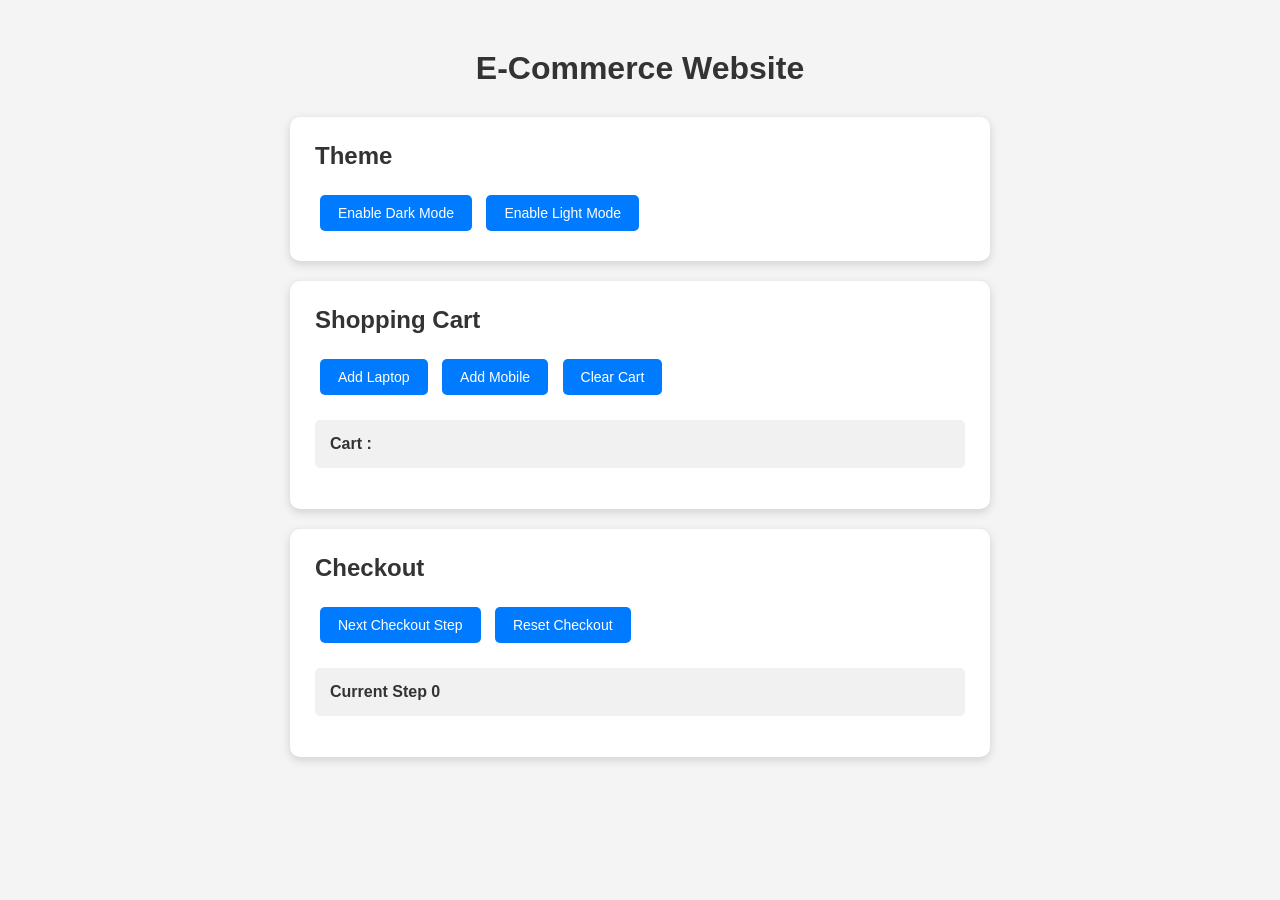
<file: day10/html/index.html>
<!doctype html>
<html>
  <head>
    <title>Local Storage & Session Storage</title>
    <link rel="stylesheet" href="../css/styles.css" />
  </head>

  <body>
    <div class="container">
      <h1>E-Commerce Website</h1>

      <!-- Theme -->
      <section class="card">
        <h2>Theme</h2>
        <button id="darkModeBtn">Enable Dark Mode</button>
        <button id="lightModeBtn">Enable Light Mode</button>
      </section>

      <!-- Shopping Cart -->
      <section class="card">
        <h2>Shopping Cart</h2>

        <button onclick="addToCart('Laptop')">Add Laptop</button>

        <button onclick="addToCart('Mobile')">Add Mobile</button>

        <button onclick="clearCart()">Clear Cart</button>

        <p id="cart">Cart is empty</p>
      </section>

      <!-- Checkout -->
      <section class="card">
        <h2>Checkout</h2>

        <button onclick="nextStep()">Next Checkout Step</button>

        <button onclick="resetCheckout()">Reset Checkout</button>

        <p id="checkoutStep">Current checkout step: 0</p>
      </section>
    </div>

    <script src="../js/ekartstorage.js"></script>
  </body>
</html>
</file>
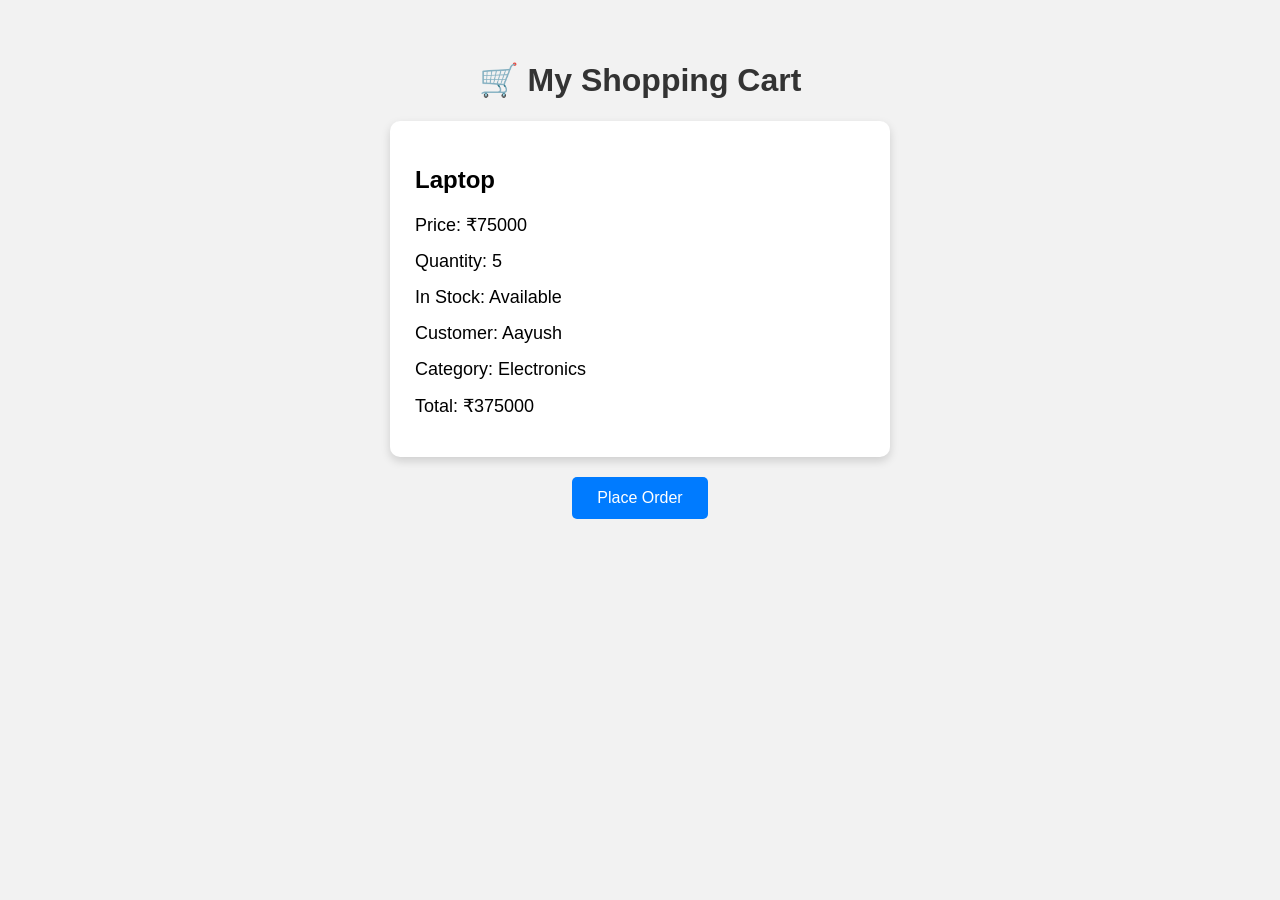
<file: day2/html/index.html>
<!doctype html>
<html lang="en">
  <head>
    <meta charset="UTF-8" />
    <meta name="viewport" content="width=device-width, initial-scale=1.0" />

    <title>JavaScript Data Types - E-Commerce</title>

    <link rel="stylesheet" href="../styles/styles.css" />
  </head>

  <body>
    <div class="container">
      <h1>🛒 My Shopping Cart</h1>

      <div class="card">
        <h2 id="productName"></h2>

        <p>Price: ₹<span id="price"></span></p>

        <p>
          Quantity:
          <span id="quantity"></span>
        </p>

        <p>
          In Stock:
          <span id="stockStatus"></span>
        </p>

        <p>
          Customer:
          <span id="customerName"></span>
        </p>

        <p>
          Category:
          <span id="category"></span>
        </p>

        <p>Total: ₹<span id="total"></span></p>

        <p id="message"></p>
      </div>

      <button onclick="placeOrder()">Place Order</button>
    </div>
    <!-- ctrl + / -->
    <script src="../js/cart.js"></script>
    <!-- <script src="../js/typeconversion.js"></script> -->
  </body>
</html>
</file>
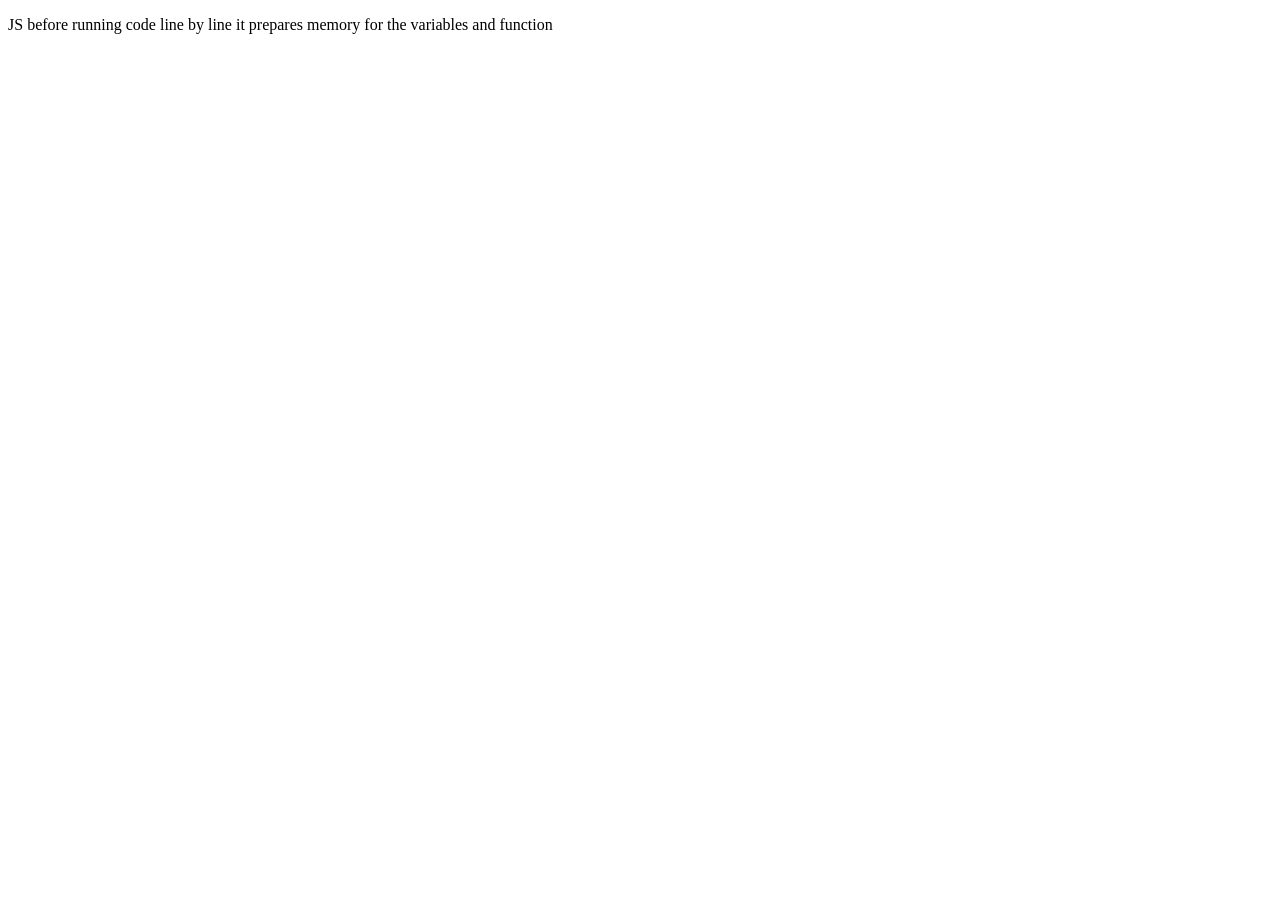
<file: day7/html/index.html>
<!doctype html>
<html lang="en">
  <head>
    <meta charset="UTF-8" />
    <meta name="viewport" content="width=device-width, initial-scale=1.0" />
    <title>Hoisting</title>
  </head>
  <body>
    <p>
      JS before running code line by line it prepares memory for the variables
      and function
    </p>

    <script src="../js/myscript.js"></script>
  </body>
</html>
</file>
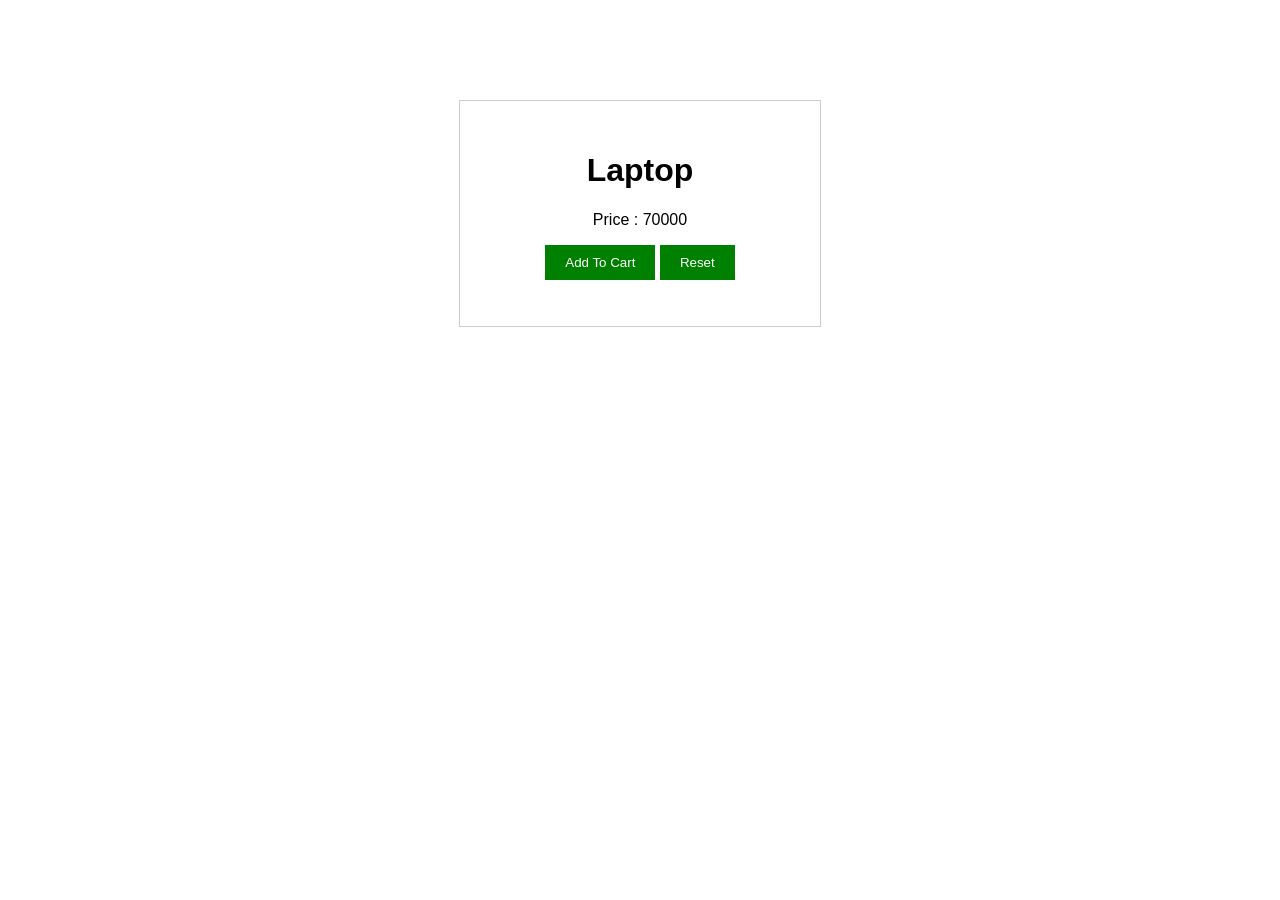
<file: day8/html/index.html>
<!doctype html>
<html lang="en">
  <head>
    <meta charset="UTF-8" />
    <meta name="viewport" content="width=device-width, initial-scale=1.0" />
    <title>Shopping Cart</title>
    <link rel="stylesheet" href="../css/cart.css" />
  </head>
  <body>
    <div class="product">
      <h1>Laptop</h1>
      <p>Price : 70000</p>
      <button id="addToCartBtn">Add To Cart</button>
      <button id="resetBtn">Reset</button>
      <p id="msg"></p>
    </div>
    <script src="../js/eventhandling.js"></script>
  </body>
</html>
</file>
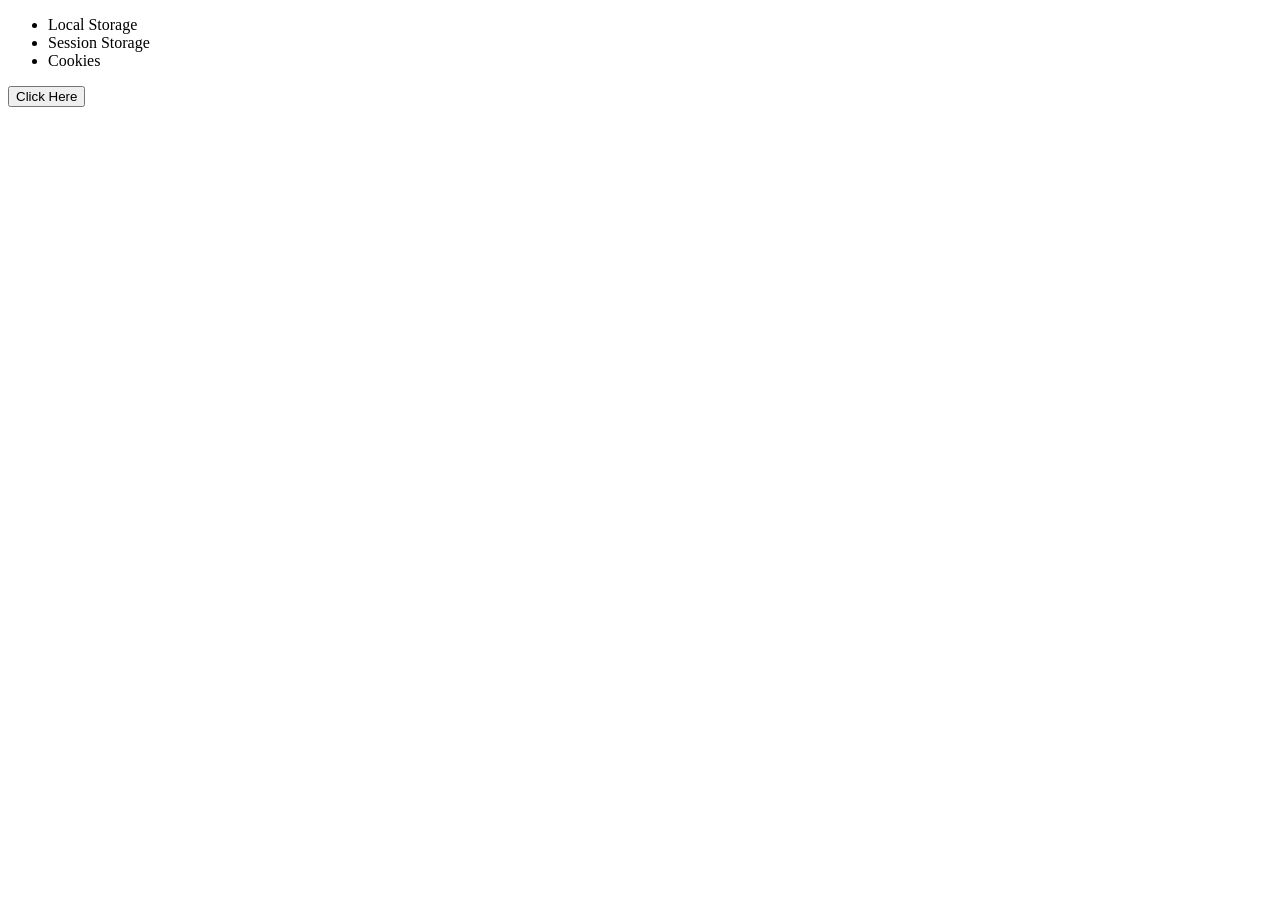
<file: day9/html/index.html>
<!doctype html>
<html lang="en">
  <head>
    <meta charset="UTF-8" />
    <meta name="viewport" content="width=device-width, initial-scale=1.0" />
    <title>Web Storage Api</title>
  </head>
  <body>
    <ul>
      <li>Local Storage</li>
      <li>Session Storage</li>
      <li>Cookies</li>
    </ul>
    <button onclick="incr()">Click Here</button>
    <script src="../js/webapi.js"></script>
  </body>
</html>
</file>
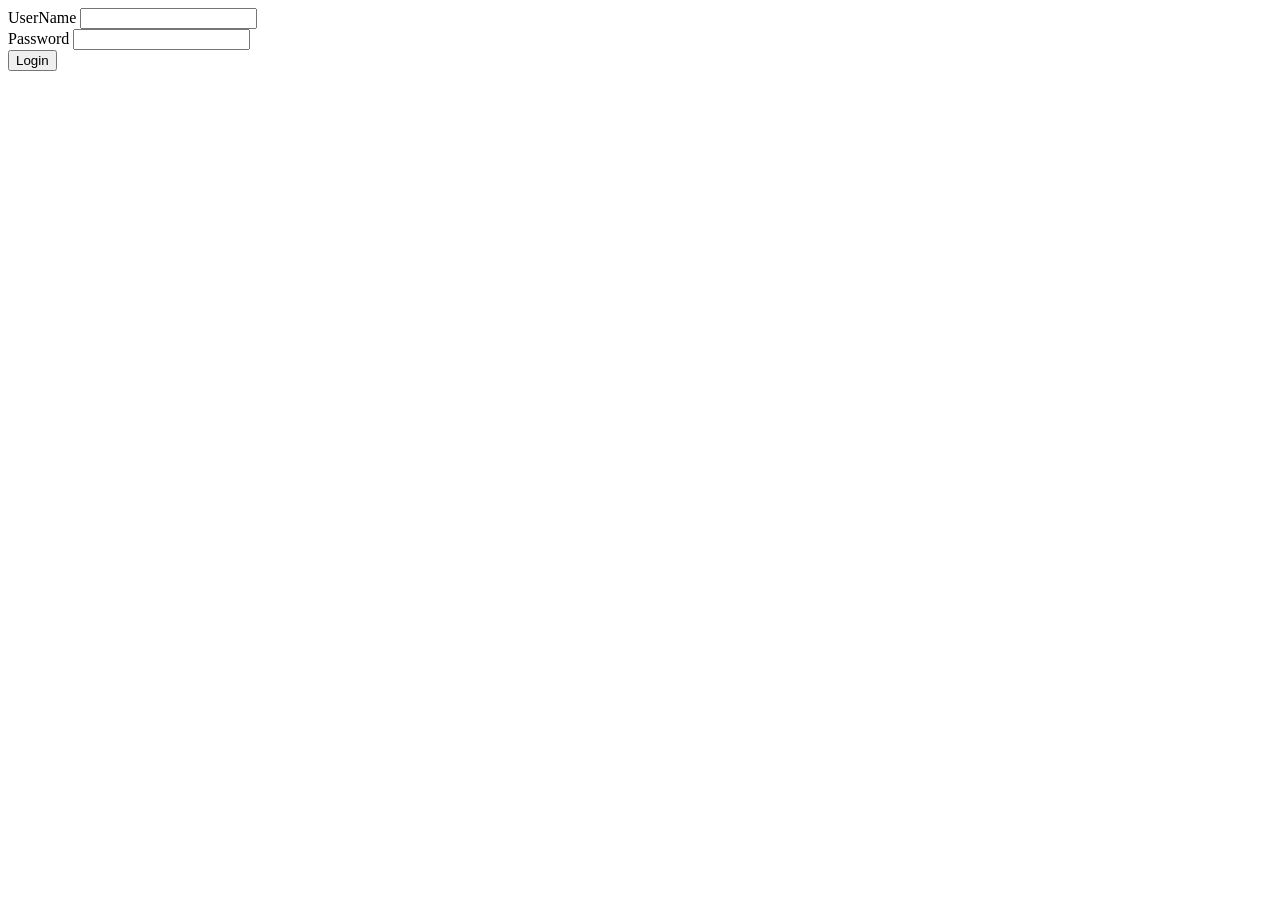
<file: day1/html/login.html>
<!doctype html>
<html lang="en">
  <head>
    <meta charset="UTF-8" />
    <meta name="viewport" content="width=device-width, initial-scale=1.0" />
    <title>Login Page</title>
  </head>
  <body>
    <form>
      UserName <input type="text" id="uname" /> <br />
      Password <input type="password" id="upass" /> <br />

      <button onclick="login()">Login</button>
    </form>

    <!--external js-->
    <script src="../js/login.js"></script>
  </body>
</html>
</file>
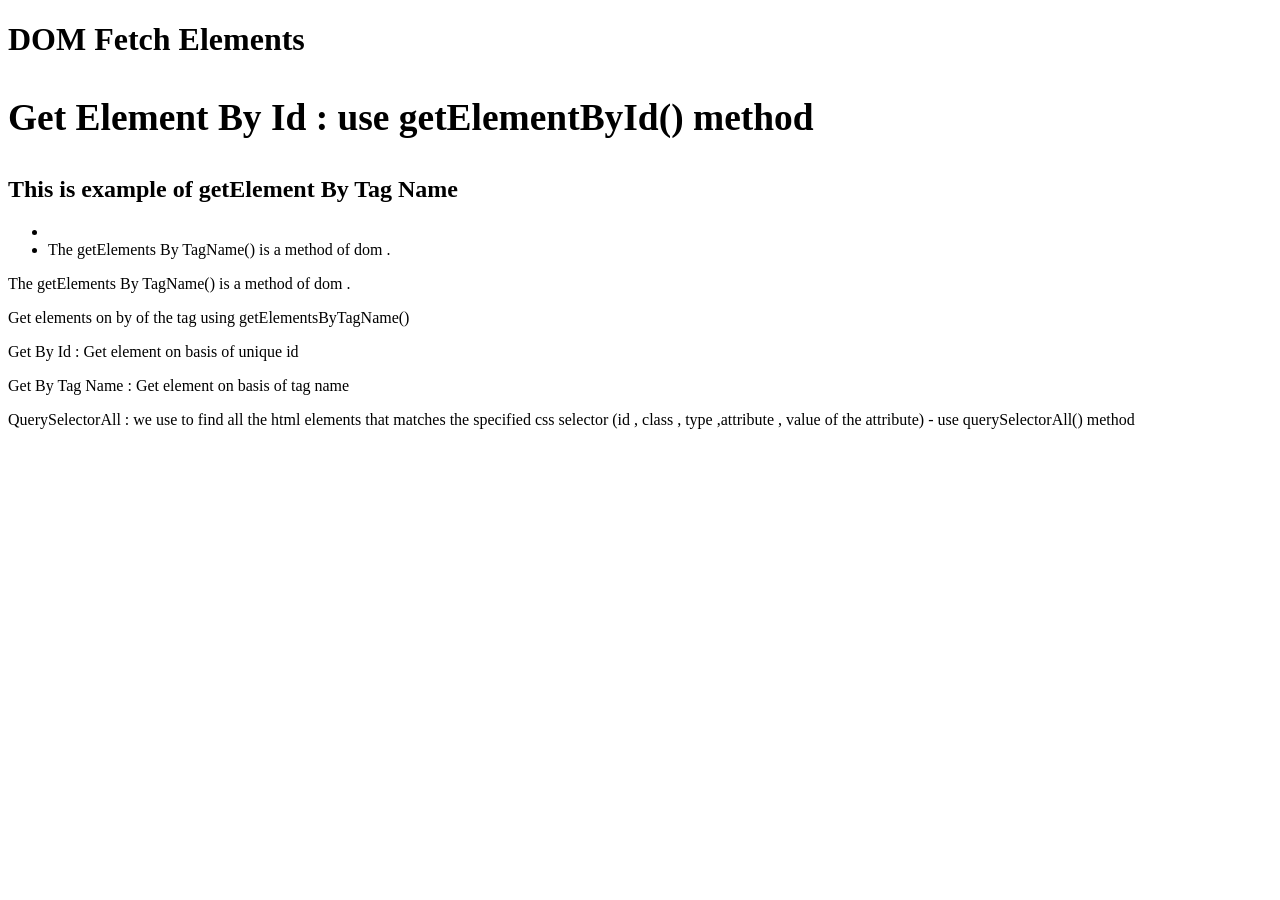
<file: day11/html/domexample1.html>
<!doctype html>
<html lang="en">
  <head>
    <meta charset="UTF-8" />
    <meta name="viewport" content="width=device-width, initial-scale=1.0" />
    <title>Document</title>
  </head>
  <body>
    <h1 class="para">DOM Fetch Elements</h1>

    <h1 class="para">Learning About DOM And Dom Manipulation</h1>

    <p id="mydemo"></p>
    <p>The getElements By TagName() is a method of dom .</p>

    <p class="para">Get By Class Name : Get element on basis of classname</p>

    <p class="para">Get By Id : Get element on basis of unique id</p>

    <p class="para">Get By Tag Name : Get element on basis of tag name</p>

    <p class="para">
      QuerySelectorAll : we use to find all the html elements that matches the
      specified css selector (id , class , type ,attribute , value of the
      attribute) - use querySelectorAll() method
    </p>

    <script src="../js/domexample1.js"></script>
  </body>
</html>
</file>
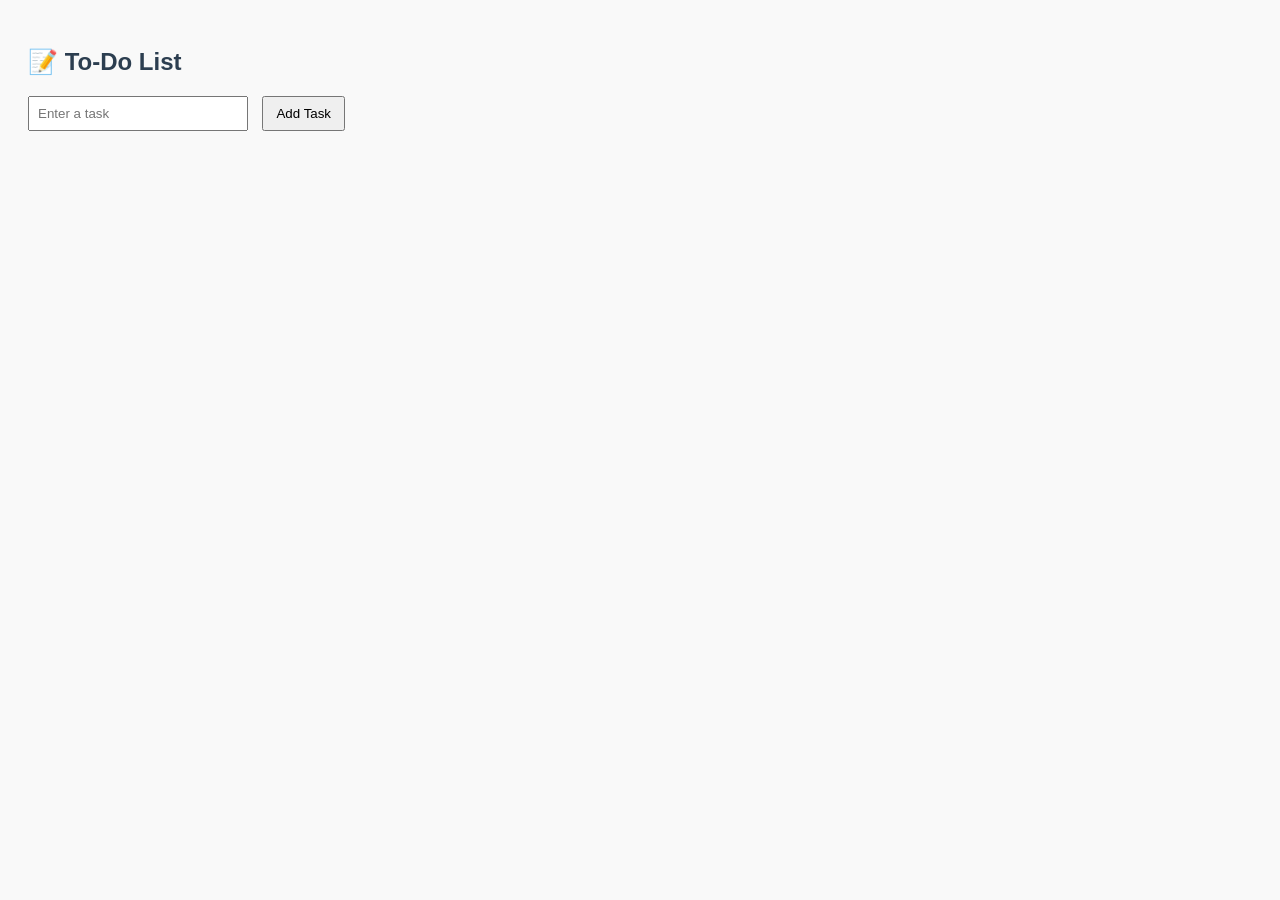
<file: day11/html/todolist.html>
<!doctype html>
<html lang="en">
  <head>
    <meta charset="UTF-8" />
    <title>To-Do List App</title>
    <link rel="stylesheet" href="../css/todoliststyle.css" />
  </head>
  <body>
    <h2>📝 To-Do List</h2>
    <input type="text" id="taskInput" placeholder="Enter a task" />
    <button id="addBtn">Add Task</button>
    <ul id="taskList"></ul>

    <script src="../js/todolist.js"></script>
  </body>
</html>
</file>
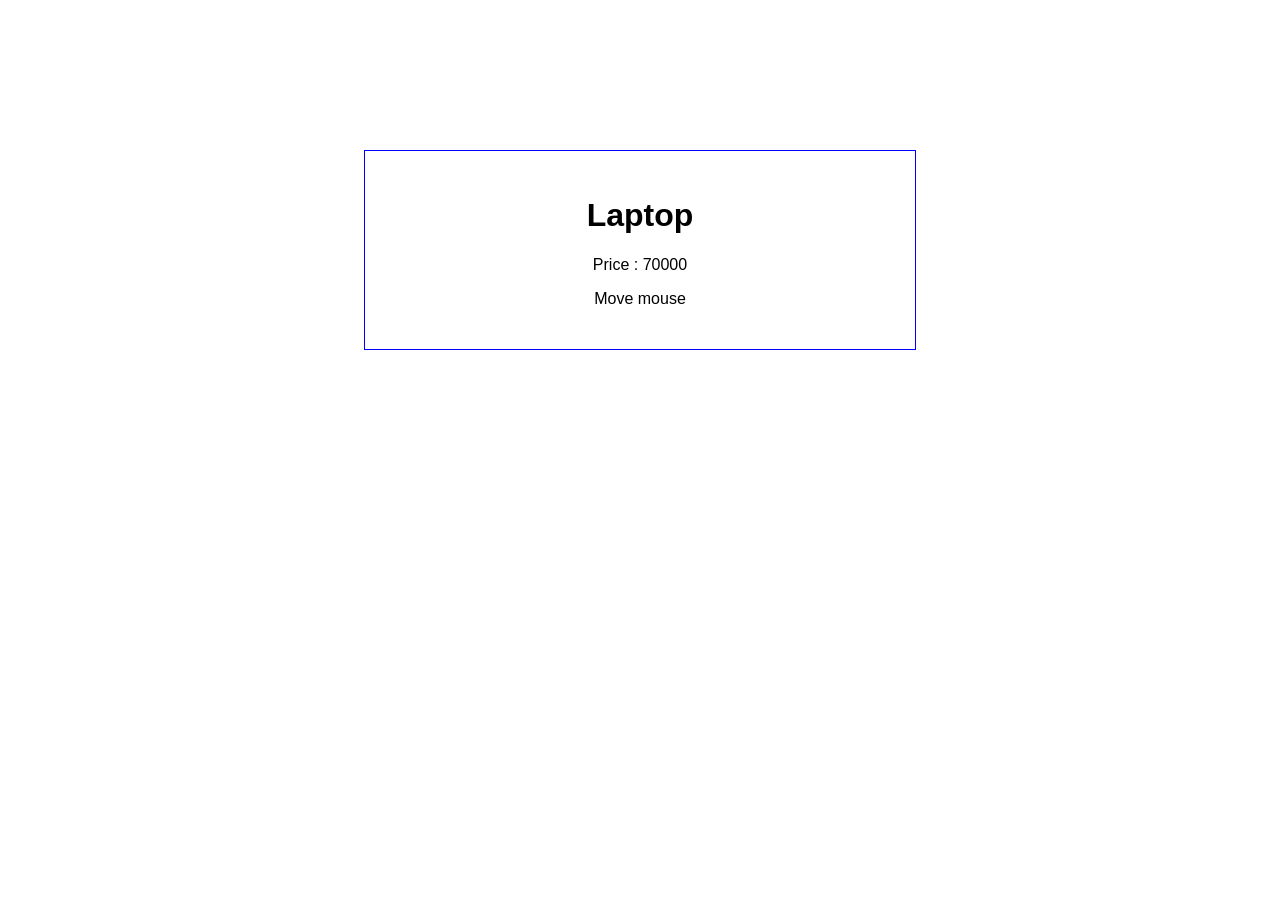
<file: day8/html/eventdemo.html>
<!doctype html>
<html lang="en">
  <head>
    <meta charset="UTF-8" />
    <meta name="viewport" content="width=device-width, initial-scale=1.0" />
    <title>Shopping Cart</title>
    <link rel="stylesheet" href="../css/mouseevent.css" />
  </head>
  <body>
    <div class="product" id="productLaptop">
      <h1>Laptop</h1>
      <p>Price : 70000</p>

      <p id="msg">Move mouse</p>
    </div>
    <script src="../js/mouseevent.js"></script>
  </body>
</html>
</file>
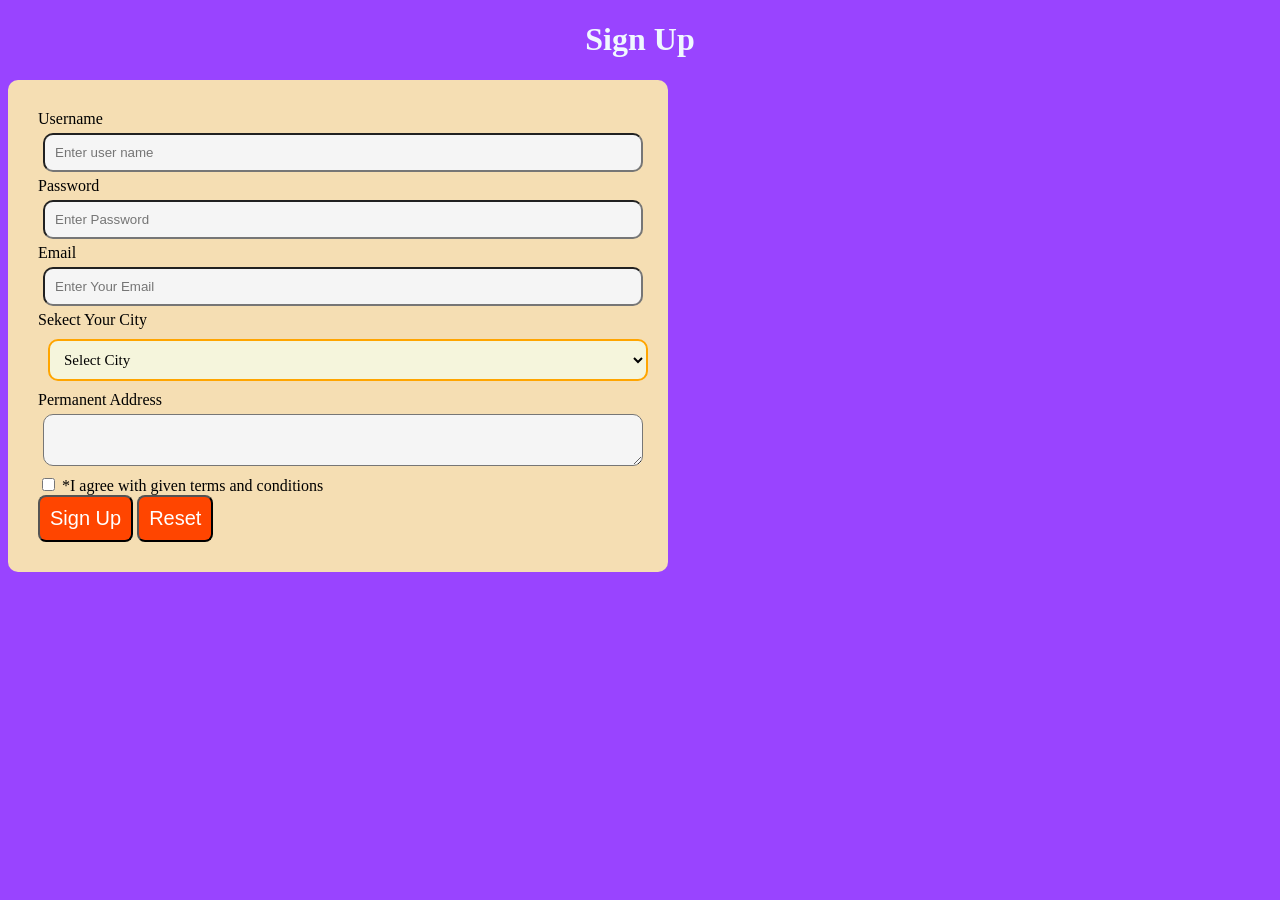
<file: formvalidation/html/registeration.html>
<!doctype html>
<html lang="en">
  <head>
    <meta charset="UTF-8" />
    <meta name="viewport" content="width=device-width, initial-scale=1.0" />
    <title>Form Validation</title>
    <link rel="stylesheet" href="../css/formstyle.css" />
  </head>
  <body>
    <h1>Sign Up</h1>
    <form name="signupform" id="registerationForm" onsubmit="">
      <div>
        <label for="user">Username</label>
        <input
          type="text"
          name="uname"
          placeholder="Enter user name "
          id="uname"
        />
        <span id="username-error" class="error"></span>
      </div>

      <div>
        <label for="ipassword">Password</label>
        <input
          type="password"
          name="upass"
          placeholder="Enter Password "
          id="upassword"
        />
        <span id="userpassword-error" class="error"></span>
      </div>
      <div>
        <label for="email">Email</label>
        <input
          type="email"
          name="umail"
          placeholder="Enter Your Email "
          id="email"
        />
        <span id="umail-error" class="error"></span>
      </div>

      <div>
        <label for="city">Sekect Your City</label>
        <select id="select" name="cities">
          <option value="">Select City</option>
          <option value="kolkata">Kokata</option>
          <option value="delhi">Delhi</option>
          <option value="mumbai">Mumbai</option>
          <option value="chennai">Chennai</option>
          <option value="bangalore">Bangalore</option>
        </select>
        <span id="city-error" class="error"></span>
      </div>

      <div>
        <label for="address">Permanent Address </label>
        <textarea id="uaddress" name="permanentaddress"></textarea>
        <span id="address-error" class="error"></span>
      </div>

      <div>
        <input type="checkbox" id="conditions" name="tandc" />
        <label for="terms"> *I agree with given terms and conditions</label>
        <span id="conditions-error" class="error"></span>
      </div>

      <div>
        <input type="submit" value="Sign Up" name="submit" />
        <input type="reset" value="Reset" name="reset" />
      </div>
    </form>

    <script src="../js/validation.js"></script>
  </body>
</html>
</file>
<file: day10/css/styles.css>
/* General page styling */

body {
  font-family: Arial, sans-serif;
  background-color: #f4f4f4;
  color: #333;

  margin: 0;
  padding: 0;
}

/* Main container */

.container {
  width: 700px;
  margin: 50px auto;
}

/* Heading */

h1 {
  text-align: center;
  margin-bottom: 30px;
}

h2 {
  margin-top: 0;
}

/* Cards */

.card {
  background-color: white;

  padding: 25px;
  margin-bottom: 20px;

  border-radius: 10px;

  box-shadow: 0 3px 10px rgba(0, 0, 0, 0.15);
}

/* Buttons */

button {
  padding: 10px 18px;

  margin: 5px;

  border: none;
  border-radius: 5px;

  background-color: #007bff;
  color: white;

  cursor: pointer;

  font-size: 14px;
}

/* Button hover */

button:hover {
  background-color: #0056b3;
}

/* Cart and checkout text */

#cart,
#checkoutStep {
  margin-top: 20px;

  padding: 15px;

  background-color: #f1f1f1;

  border-radius: 5px;

  font-weight: bold;
}

/* Dark mode */

.dark {
  background-color: #222;
  color: white;
}

.dark .card {
  background-color: #333;
}

.dark #cart,
.dark #checkoutStep {
  background-color: #444;
}
</file>
<file: day2/styles/styles.css>
body {
  font-family: Arial, sans-serif;
  background-color: #f2f2f2;
  margin: 0;
  padding: 40px;
}

.container {
  width: 500px;
  margin: auto;
  text-align: center;
}

h1 {
  color: #333;
}

.card {
  background-color: white;
  padding: 25px;
  margin-top: 20px;
  border-radius: 10px;
  box-shadow: 0 4px 10px rgba(0, 0, 0, 0.15);

  text-align: left;
}

.card p {
  font-size: 18px;
  margin: 15px 0;
}

button {
  margin-top: 20px;
  padding: 12px 25px;
  border: none;
  border-radius: 5px;

  background-color: #007bff;
  color: white;

  font-size: 16px;
  cursor: pointer;
}

button:hover {
  background-color: #0056b3;
}

#message {
  font-weight: bold;
}
</file>
<file: day8/css/cart.css>
body {
  font-family: Arial, sans-serif;
  display: flex;
  justify-content: center;
  margin-top: 100px;
}

.product {
  border: 1px solid #ccc;
  padding: 30px;
  text-align: center;
  width: 300px;
}

button {
  background-color: green;
  color: white;
  border: none;
  padding: 10px 20px;
  cursor: pointer;
}

button:hover {
  background-color: darkgreen;
}
</file>
<file: day11/css/todoliststyle.css>
body {
  font-family: Arial, sans-serif;
  padding: 20px;
  background: #f9f9f9;
}
h2 {
  color: #2c3e50;
}
input {
  padding: 8px;
  margin-right: 10px;
  width: 200px;
}
button {
  padding: 8px 12px;
  cursor: pointer;
}
ul {
  list-style-type: none;
  padding: 0;
  margin-top: 20px;
}
li {
  background: #fff;
  padding: 10px;
  margin: 5px 0;
  display: flex;
  justify-content: space-between;
  align-items: center;
  border: 1px solid #ddd;
  border-radius: 4px;
}
.done {
  text-decoration: line-through;
  color: gray;
}
.btn {
  margin-left: 10px;
  border: none;
  border-radius: 4px;
  cursor: pointer;
  padding: 5px 10px;
}
.complete-btn {
  background: green;
  color: white;
}
.delete-btn {
  background: red;
  color: white;
}
</file>
<file: day8/css/mouseevent.css>
body {
  font-family: Arial, Helvetica, sans-serif;
  display: flex;
  justify-content: center;
  margin-top: 150px;
}

.product {
  width: 500px;
  padding: 25px;
  border: 1px solid blue;
  text-align: center;
  transition: 0.5s;
}
</file>
<file: formvalidation/css/formstyle.css>
body {
  background-color: #9944ff;
  font-family: "Times New Roman", Times, serif;
}

h1 {
  text-align: center;
  color: aliceblue;
}

form {
  max-width: 600px;
  padding: 30px;
  background-color: wheat;
  border-radius: 10px;
  box-shadow: inset;
}
input[type="text"],
input[type="password"],
input[type="email"],
textarea {
  width: 100%;
  padding: 10px;
  margin: 5px;
  border-radius: 10px;
  font-size: 20sp;
  background-color: whitesmoke;
  box-sizing: border-box;
  resize: vertical;
}

input[type="submit"],
input[type="reset"],
input[type="checkbox"] {
  background-color: orangered;
  color: white;
  border-radius: 8px;
  font-size: 20px;
  padding: 10px;
}

input[type="submit"]:hover,
input[type="reset"]:hover,
input[type="text"]:hover,
input[type="password"]:hover {
  background-color: rgb(137, 135, 135);
  font-size: 20px;
  color: white;
}

select {
  width: 100%;
  padding: 10px;
  margin: 10px;
  font-size: 15px;
  background-color: beige;
  box-sizing: border-box;
  border-radius: 10px;
  font-family: "Times New Roman", Times, serif;
  border: 2px solid orange;
}

.error {
  color: red;
  font-family: Arial, Helvetica, sans-serif;
  margin: 10px;

  font-size: 15px;
}
</file>
